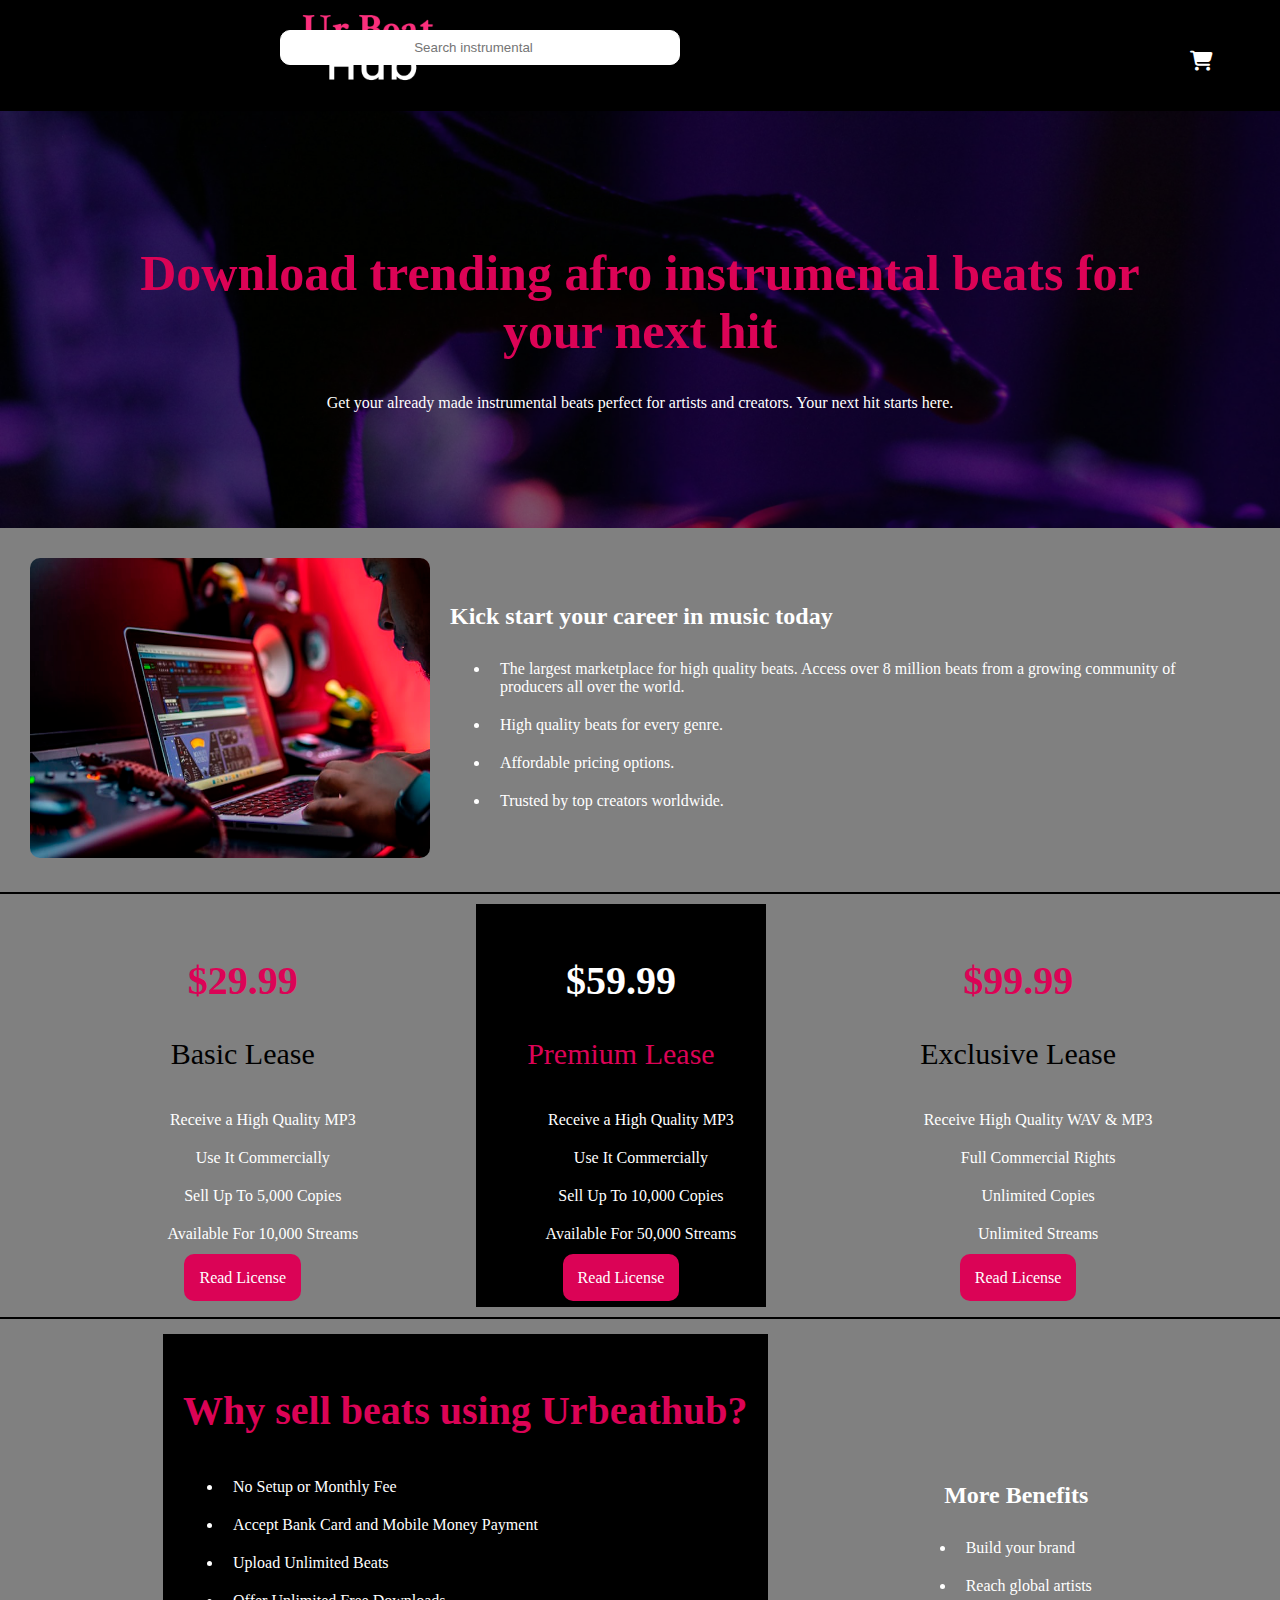
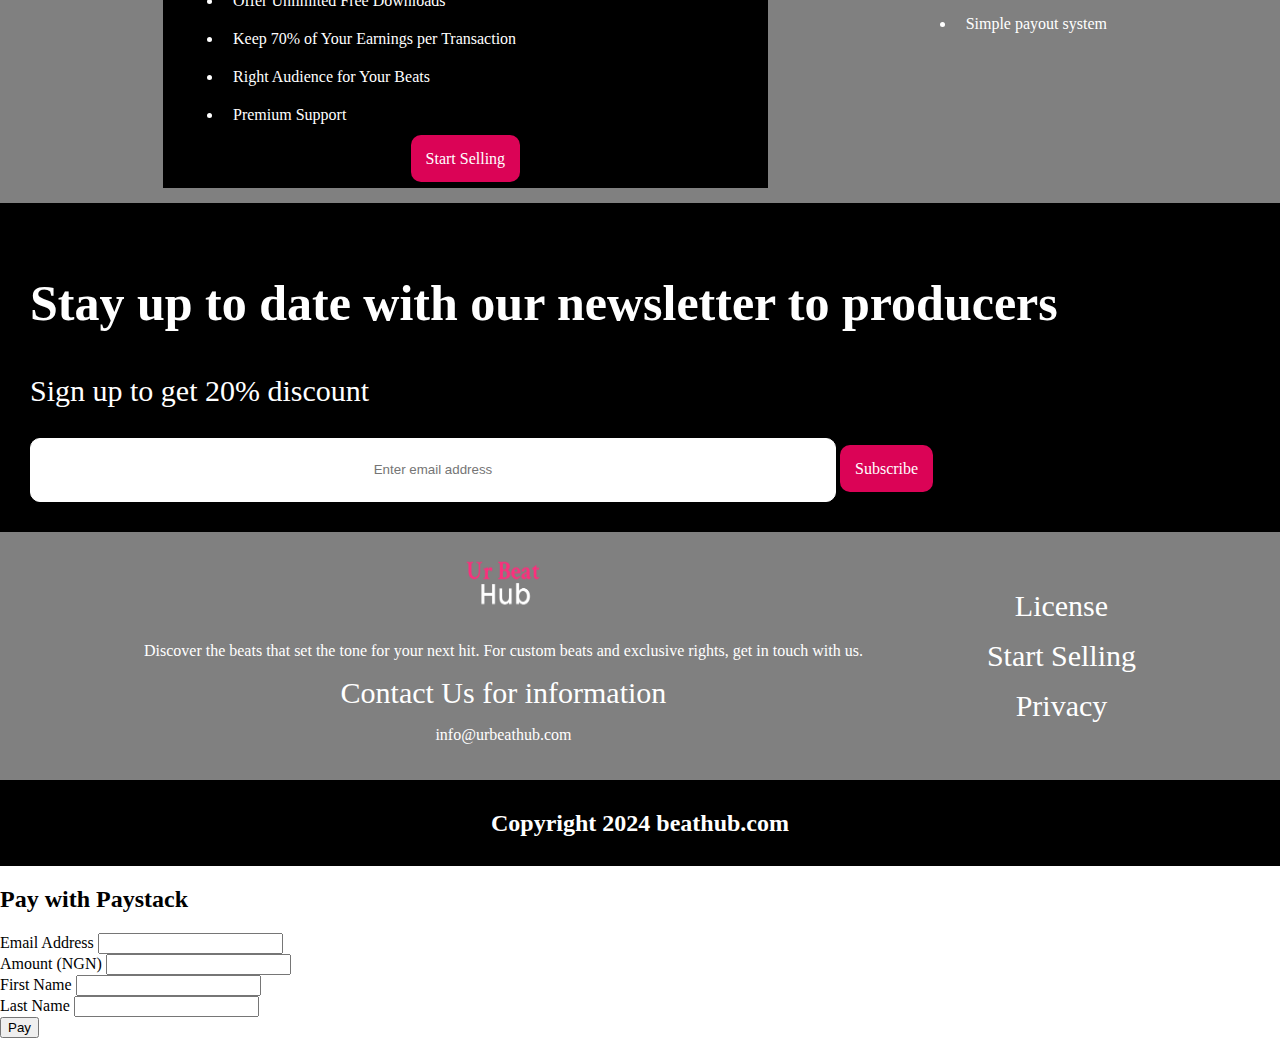
<file: index.html>
<!DOCTYPE html>
<html lang="en">
<head>
  <meta charset="UTF-8">
  <meta name="viewport" content="width=device-width, initial-scale=1.0">
  <title>Beat Store</title>

  <!-- Styles -->
  <link rel="stylesheet" href="styles.css">
  <link rel="stylesheet" href="https://cdnjs.cloudflare.com/ajax/libs/font-awesome/6.6.0/css/all.min.css"/>
</head>
<body>

  <!-- HEADER -->
  <header>
    <nav class="navbar">
      <div class="logo">
        <img src="urbeathub logo.png" alt="logo">
      </div>
      <ul class="nav-link">
        <li>
          <a href="cart.html"><i class="fas fa-shopping-cart"></i></a>
        </li>
      </ul>
      <div>
        <input class="search" type="search" placeholder="Search instrumental"> 
      </div>
    </nav>
  </header>

  <!-- HERO SECTION -->
  <section class="hero">
    <div class="overlay"></div>
    <h1>Download trending afro instrumental beats for your next hit</h1>
    <p>Get your already made instrumental beats perfect for artists and creators. Your next hit starts here.</p>
  </section>

  <!-- HERO 2 -->
  <section class="hero2">
    <div class="hero2-container">
      <img src="urbeathub contact.jpeg" width="400" height="300" alt="hub">
    </div>

    <div class="hero2-container">
      <h2>Kick start your career in music today</h2>
      <ul>
        <li>The largest marketplace for high quality beats. Access over 8 million beats from a growing community of producers all over the world.</li>
        <li>High quality beats for every genre.</li>
        <li>Affordable pricing options.</li>
        <li>Trusted by top creators worldwide.</li>
      </ul>
    </div>
  </section>

  <!-- HERO 3 - PRICING -->
  <section class="hero3">
    <div class="hero3-container">
      <h2>$29.99</h2>
      <p>Basic Lease</p>
      <ul>
        <li>Receive a High Quality MP3</li>
        <li>Use It Commercially</li>
        <li>Sell Up To 5,000 Copies</li>
        <li>Available For 10,000 Streams</li>
      </ul>
      <a href="license.html" class="ctn">Read License</a>
    </div>

    <div class="hero3-container1">
      <h2>$59.99</h2>
      <p>Premium Lease</p>
      <ul>
        <li>Receive a High Quality MP3</li>
        <li>Use It Commercially</li>
        <li>Sell Up To 10,000 Copies</li>
        <li>Available For 50,000 Streams</li>
      </ul>
      <a href="license.html" class="ctn">Read License</a>
    </div>

    <div class="hero3-container">
      <h2>$99.99</h2>
      <p>Exclusive Lease</p>
      <ul>
        <li>Receive High Quality WAV & MP3</li>
        <li>Full Commercial Rights</li>
        <li>Unlimited Copies</li>
        <li>Unlimited Streams</li>
      </ul>
      <a href="license.html" class="ctn">Read License</a>
    </div>
  </section>

  <!-- HERO 4 -->
  <section class="hero4">
    <div class="hero4-container">
      <h2>Why sell beats using Urbeathub?</h2>
      <ul>
        <li>No Setup or Monthly Fee</li>
        <li>Accept Bank Card and Mobile Money Payment</li>
        <li>Upload Unlimited Beats</li>
        <li>Offer Unlimited Free Downloads</li>
        <li>Keep 70% of Your Earnings per Transaction</li>
        <li>Right Audience for Your Beats</li>
        <li>Premium Support</li>
      </ul>
      <a href="start-selling.html" class="ctn">Start Selling</a>
    </div>

    <div class="hero4-container1">
      <h2>More Benefits</h2>
      <ul>
        <li>Build your brand</li>
        <li>Reach global artists</li>
        <li>Simple payout system</li>
      </ul>
    </div>
  </section>

  <!-- HERO 5 -->
  <section class="hero5">
    <h2>Stay up to date with our newsletter to producers</h2>
    <p>Sign up to get 20% discount</p>
    <input class="src" type="email" placeholder="Enter email address"> 
    <a href="subscribe.html" class="ctn">Subscribe</a>
  </section>

  <!-- FOOTER -->
  <section class="foot">
    <div class="foot-container">
      <img src="urbeathub logo.png" width="100" height="70" alt="logo"> 
      <p>Discover the beats that set the tone for your next hit. For custom beats and exclusive rights, get in touch with us.</p>
      <a href="contact.html">Contact Us for information</a>
      <p>info@urbeathub.com</p>
    </div>

    <div class="foot-container1">
      <p><a href="license.html">License</a></p>
      <p><a href="start-selling.html">Start Selling</a></p>
      <p><a href="privacy.html">Privacy</a></p>
    </div>
  </section>

  <footer>
    <h2>Copyright 2024 beathub.com</h2>
  </footer>

  <!-- PAYSTACK FORM -->
  <section class="payment">
    <h2>Pay with Paystack</h2>
    <form id="paymentForm">
      <div class="form-group">
        <label for="email-address">Email Address</label>
        <input type="email" id="email-address" required />
      </div>
      <div class="form-group">
        <label for="amount">Amount (NGN)</label>
        <input type="number" id="amount" required />
      </div>
      <div class="form-group">
        <label for="first-name">First Name</label>
        <input type="text" id="first-name" />
      </div>
      <div class="form-group">
        <label for="last-name">Last Name</label>
        <input type="text" id="last-name" />
      </div>
      <div class="form-submit">
        <button type="submit">Pay</button>
      </div>
    </form>
  </section>

  <!-- PAYSTACK SCRIPT -->
  <script src="https://js.paystack.co/v1/inline.js"></script>
  <script>
    const paymentForm = document.getElementById('paymentForm');
    paymentForm.addEventListener("submit", payWithPaystack, false);

    function payWithPaystack(e) {
      e.preventDefault();

      const email = document.getElementById("email-address").value;
      const amount = document.getElementById("amount").value;

      if (!email || !amount || amount <= 0) {
        alert("Please enter a valid email and amount");
        return;
      }

      let handler = PaystackPop.setup({
        key: 'pk_test_971ff5197016ee71aa8ccc2fc1d02c969501ac78', // Replace with your Paystack public key
        email: email,
        amount: amount * 100, // Paystack works with kobo
        currency: 'NGN',
        ref: '' + Math.floor((Math.random() * 1000000000) + 1),
        onClose: function() {
          alert('Payment window closed.');
        },
        callback: function(response) {
          alert('Payment complete! Reference: ' + response.reference);
        }
      });

      handler.openIframe();
    }
  </script>

</body>
</html>
</file>
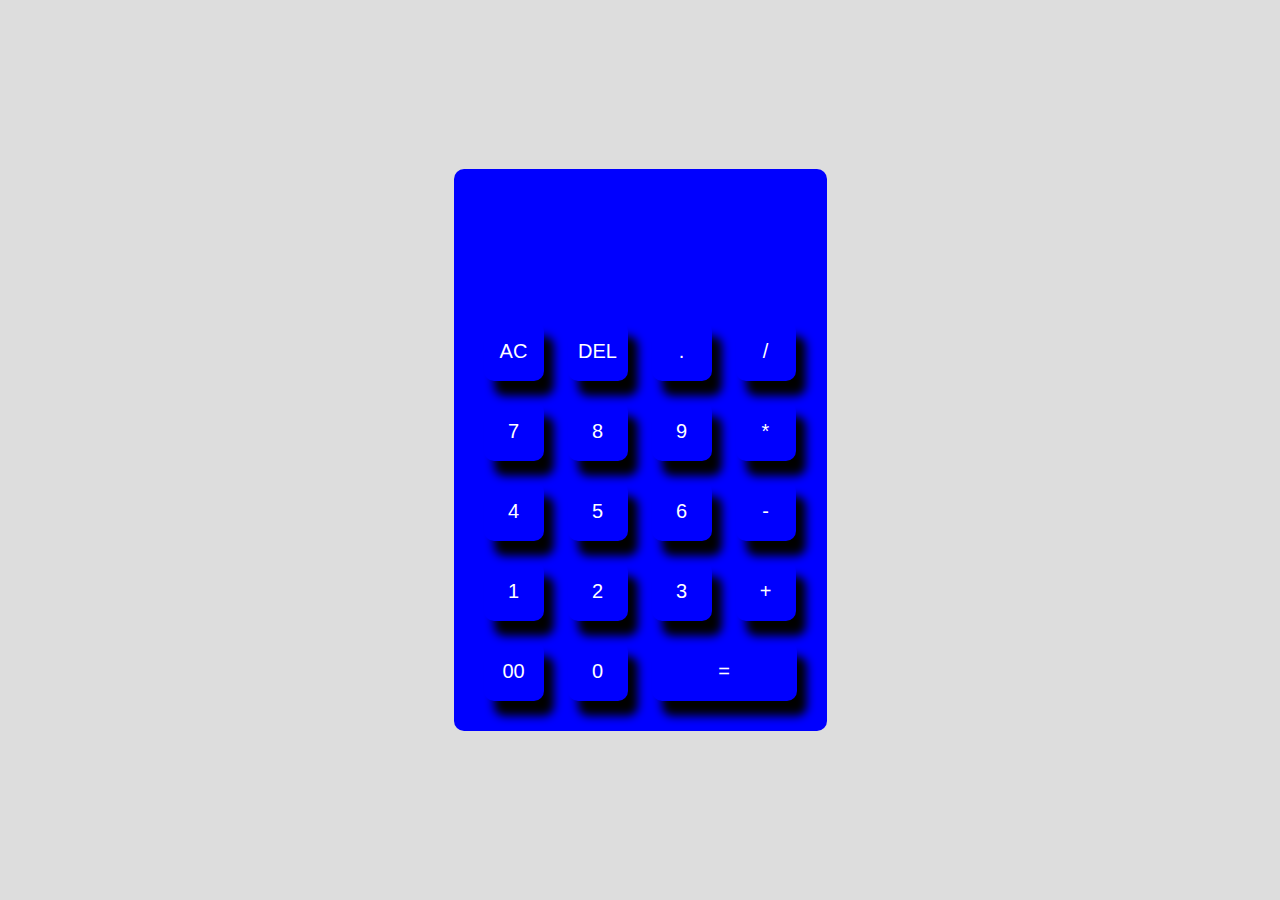
<file: calculator.html>
<!DOCTYPE html>
<html lang ="en">
<head>
    <title> calculator</title>
    <meta charset="UTF-8">
    <meta name="veiwport" content="width=device-width", initial scale="1.0">
    <link rel="stylesheet" href="style.css">
</head>

<body>

    <div class="calculator">
        <div class="container">

        
        <form>
            <div class="display">
                <input type="text" name="display">
            </div>
            <div>
            <input type="button" value="AC" onclick= "display.value = ''">
            <input type="button" value="DEL" onclick= "display.value =  display.value.toString().slice(0,-1)">
            <input type="button" value="." onclick= "display.value += '.'">
            <input type="button" value="/" onclick= "display.value += '/'">
        </div>

        <div>
            <input type="button" value="7" onclick= "display.value += '7'">
            <input type="button" value="8" onclick= "display.value += '8'">
            <input type="button" value="9" onclick= "display.value += '9'">
            <input type="button" value="*"onclick= "display.value += '*'">
        </div>

        <div>
            <input type="button" value="4" onclick= "display.value += '4'">
            <input type="button" value="5" onclick= "display.value += '5'">
            <input type="button" value="6" onclick= "display.value += '6'">
            <input type="button" value="-" onclick= "display.value += '-'">
        </div>

        <div>
            <input type="button" value="1" onclick= "display.value += '1'">
            <input type="button" value="2" onclick= "display.value += '2'">
            <input type="button" value="3" onclick= "display.value += '3'">
            <input type="button" value="+" onclick= "display.value += '+'">
        </div>

        <div>
            <input type="button" value="00" onclick= "display.value += '00'">
            <input type="button" value="0" onclick= "display.value += '0'">
            <input type="button" value="=" class="equal" onclick= "display.value = eval(display.value)">
        </div>
        </form>
    </div>
</div>
</body>






</html>
</file>
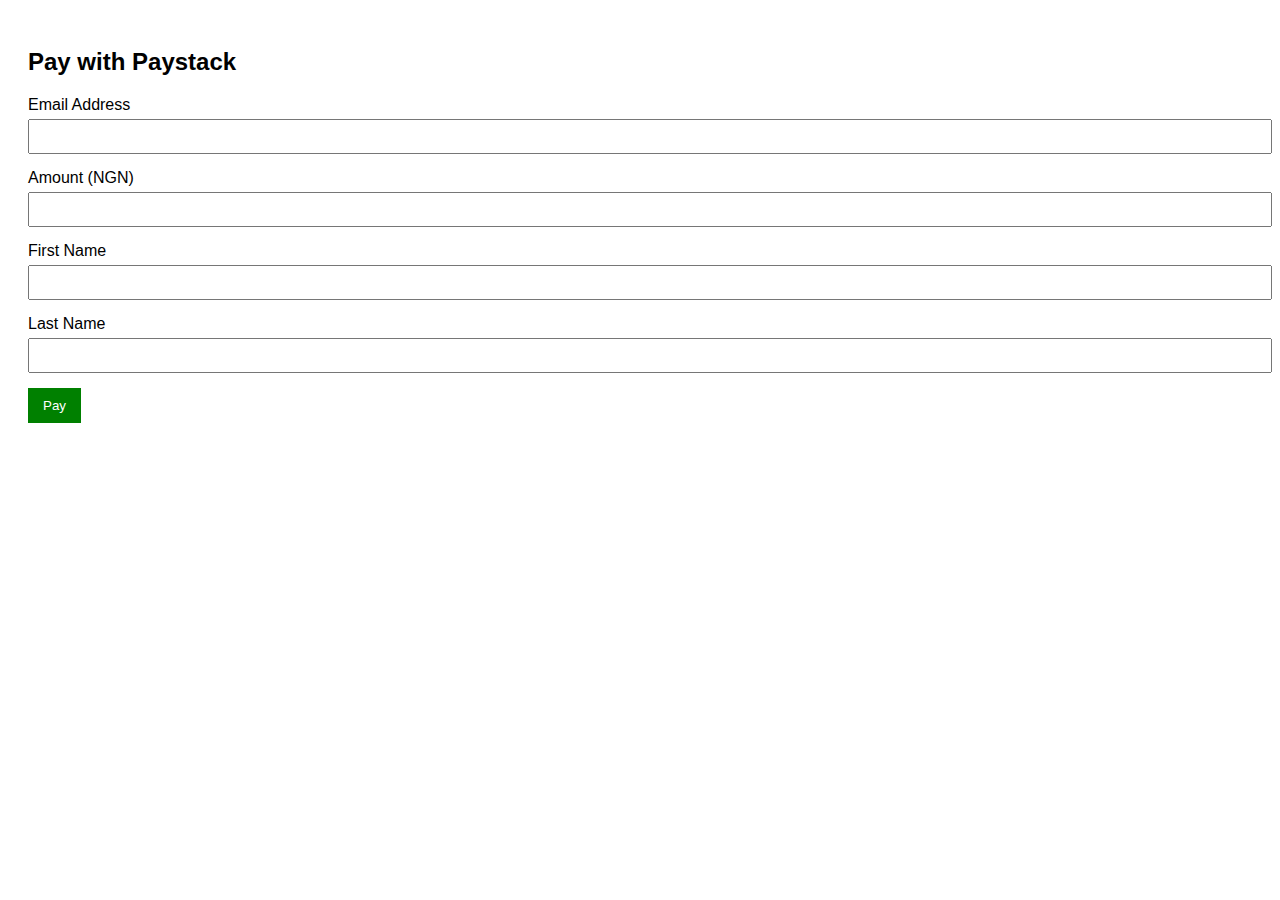
<file: payment.html>
<!DOCTYPE html>
<html lang="en">
<head>
  <meta charset="UTF-8">
  <meta http-equiv="X-UA-Compatible" content="IE=edge">
  <meta name="viewport" content="width=device-width, initial-scale=1.0">
  <title>Paystack Payment</title>
  <script src="https://js.paystack.co/v1/inline.js"></script>
  <style>
    body { font-family: Arial, sans-serif; padding: 20px; }
    .form-group { margin-bottom: 15px; }
    label { display: block; margin-bottom: 5px; }
    input { width: 100%; padding: 8px; }
    button { padding: 10px 15px; background: green; color: white; border: none; cursor: pointer; }
    button:hover { background: darkgreen; }
  </style>
</head>
<body>
  <h2>Pay with Paystack</h2>
  <form id="paymentForm">
    <div class="form-group">
      <label for="email-address">Email Address</label>
      <input type="email" id="email-address" required />
    </div>
    <div class="form-group">
      <label for="amount">Amount (NGN)</label>
      <input type="number" id="amount" required />
    </div>
    <div class="form-group">
      <label for="first-name">First Name</label>
      <input type="text" id="first-name" />
    </div>
    <div class="form-group">
      <label for="last-name">Last Name</label>
      <input type="text" id="last-name" />
    </div>
    <div class="form-submit">
      <button type="submit">Pay</button>
    </div>
  </form>

  <script>
    const paymentForm = document.getElementById('paymentForm');
    paymentForm.addEventListener("submit", payWithPaystack, false);

    function payWithPaystack(e) {
      e.preventDefault();

      const email = document.getElementById("email-address").value;
      const amount = document.getElementById("amount").value;

      if (!email || !amount || amount <= 0) {
        alert("Please enter a valid email and amount");
        return;
      }

      let handler = PaystackPop.setup({
        key: 'pk_test_971ff5197016ee71aa8ccc2fc1d02c969501ac78', // Replace with your own public key
        email: email,
        amount: amount * 100, // Paystack uses kobo (amount * 100)
        currency: 'NGN',
        ref: ''+Math.floor((Math.random() * 1000000000) + 1), // Generate random reference
        onClose: function(){
          alert('Payment window closed.');
        },
        callback: function(response){
          alert('Payment complete! Reference: ' + response.reference);
          // You can also send response.reference to your server for verification
        }
      });

      handler.openIframe();
    }
  </script>
</body>
</html>
</file>
<file: styles.css>
body { margin: 0; padding: 0;
    box-sizing: border-box;}
    a {
        text-decoration: none;
    }
    
    header{ color: #ffffff;
    background-color: #000000;} 
    
    .navbar {display: flex;
    justify-content: space-around;
    align-items: center;
    padding: 0px;
    max-width: 1200px;
    margin: 0;} 
    
    
    .logo {margin-left: 30px;}

    .logo img {
    width: 20vh;
        height: auto; 
    }

    .nav-link { list-style: none;
    display: flex;
    font-size: 20px;
    left: 900px;
    position: absolute;}
    
    .nav-link li{ margin-left: 250px;
    height: 10px;}
    
    .nav-link a{color: white;
    text-decoration: none;}
    

    .search {background-color: #ffffff;
        display: flex;
        text-align: center;
    color: #ffffff;
    border: 1px solid #ffffff;
    border-radius: 10px;
    top: 30px;
    width: 400px;
    height:35px;
    justify-content: center;
    right: 600px;
    position: absolute;} 

    .hero {
        position: relative;
        background-image: url("beathub.jpeg");
        background-repeat: no-repeat;
        background-attachment: fixed;
        background-size: cover;
        text-align: center;
        padding: 100px;
    }
    
    .hero .overlay {
        position: absolute;
        top: 0;
        left: 0;
        right: 0;
        bottom: 0;
        background: rgba(0, 0, 0, 0.5); /* Adjust this value to change opacity */
        z-index: 1;
    }
    
    .hero h1, .hero p {
        position: relative;
        z-index: 2;
    }
    
    .hero h1 {
        font-size: 50px;
        color: #db0356;
        text-decoration: none;
    }
    
    .hero p {
        color: #ffffff;
    }
    


.hero2 {background-color: gray;
    color: #ffffff;
    padding: 20px;
display: flex;
align-items: center;
justify-content: space-evenly;}

    .hero2-container{
    margin: 10px;}

    .hero2-container li{ padding: 10px;}

    .hero2-container img{ border-radius: 10px;}

    .hero3 {background-color: gray;
        color: #ffffff;
        padding: 10px;
    display: flex;
    align-items: center;
    text-align: center;
    justify-content: space-evenly;
    border-top: solid 2px black;}

    .hero3-container h2 {color: #db0356;
    font-size: 40px;
padding:0;}

    .hero3-container p {color: #000000;
    font-size: 30px;}

    .hero3-container li{ list-style: none;
    color:#ffffff;
padding: 10px;}

    .hero3-container1{background-color: #000000;
    padding:20px;}

    .hero3-container1 h2 {color: #ffffff;
    font-size: 40px;}

    .hero3-container1 p {color: #db0356;
    font-size: 30px;}

    .hero3-container1 li{ list-style: none;
    color:#ffffff;
padding:10px;}

    
    .ctn { background-color:#db0356;
    color: #ffffff;
border-radius: 10px;
padding: 15px;}
   
.hero4 {background-color: gray;
    color: #ffffff;
    padding: 20px;
display: flex;
align-items: center;
text-align: center;
justify-content: space-evenly;
padding:15px;
border-top: solid 2px black;}

.hero4-container h2 {color: #db0356;
font-size: 40px;
padding:0;}

.hero4-container{background-color: #000000;
    padding:20px;}

    
    .hero4-container1 li{
        color:#ffffff;
    padding:10px;
text-align: left}
    
    .hero4-container li{
        color:#ffffff;
    padding:10px;
text-align: left;}

.hero5 {background-color: #000000;
color:#ffffff;
padding: 30px;}

.hero5 h2 {font-size: 50px;}

.hero5 p {font-size: 30px;}

.src {background-color: #ffffff;
    text-align: center;
color: #ffffff;
border: 1px solid #ffffff;
border-radius: 10px;
top: 10px;
width: 800px;
height:60px;
justify-content: center;}

.foot {background-color: #000000;
color: #ffffff;
background-color: gray;
    color: #ffffff;
    padding: 20px;
display: flex;
align-items: center;
text-align: center;
justify-content: space-evenly;}

.foot-container a {
color: #ffffff;
font-size: 30px;}

.foot-container1 { color: #ffffff;}

.foot-container1 a{color:#ffffff;
font-size: 30px;} 

footer{ background-color: #000000;
color: #ffffff;
text-align: center;
padding: 10px;}
</file>
<file: style.css>
body{
    padding: 0;
    margin: 0;
    box-sizing: border-box;
}

.calculator{
    background: #ddd;
    display: flex;
    justify-content: center;
    align-items: center;
    width: 100%;
    height: 100vh;
}

.container{
    background: blue;
    padding: 20px;
    border-radius: 10px;
}

.calculator form input{
    width: 60px;
    height: 60px;
    border: 0;
    outline: 0;
    border-radius: 10px;
    box-shadow: 10px 15px 10px black;
    background: transparent;
    font-size: 20px;
    color: #fff;
    margin: 10px;
    cursor: pointer;
}

form .display{
    display: flex;
    justify-content: flex-end;
    margin: 20px 0;
}

form .display input{
    text-align: right;
    flex: 1;
    font-size: 20px;
    box-shadow: none;
    width: 100px;
}

form input.equal{
    width: 145px;
}
</file>
